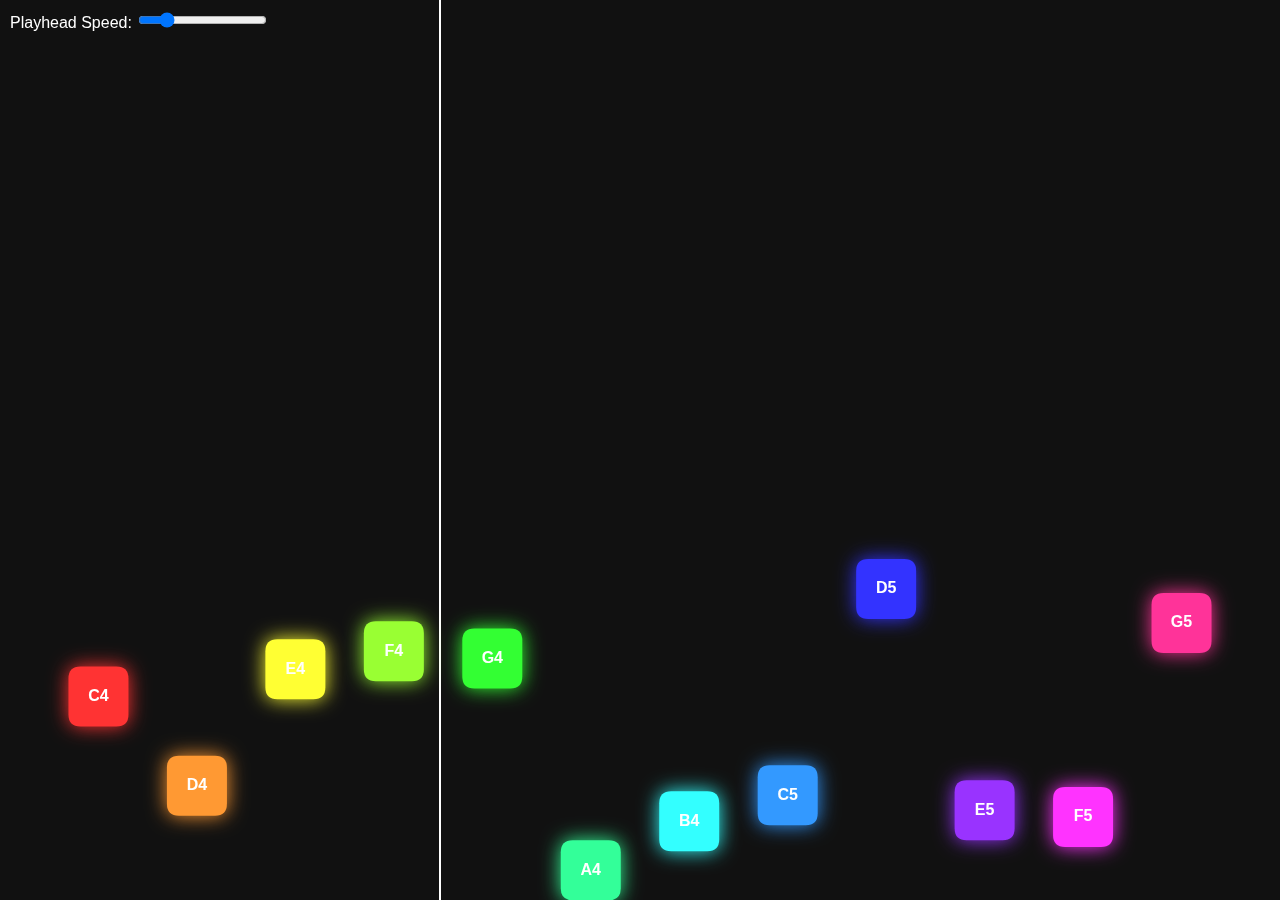
<file: index.html>
<!DOCTYPE html>
<html lang="en">
<head>
  <meta charset="UTF-8" />
  <meta name="viewport" content="width=device-width, initial-scale=1.0"/>
  <title>Stackable Music Blocks</title>
  <style>
    html, body {
      margin: 0;
      padding: 0;
      background: #111;
      overflow: hidden;
      font-family: sans-serif;
      color: white;
    }
    canvas {
      display: block;
      background: #111;
    }
    #speedControl {
      position: absolute;
      top: 10px;
      left: 10px;
      z-index: 10;
    }
  </style>
</head>
<body>
  <div id="speedControl">
    <label>
      Playhead Speed:
      <input type="range" id="speedSlider" min="1" max="50" value="10">
    </label>
  </div>
  <canvas id="canvas"></canvas>

  <script>
    const canvas = document.getElementById("canvas");
    const ctx = canvas.getContext("2d");
    let W = canvas.width = window.innerWidth;
    let H = canvas.height = window.innerHeight;

    window.addEventListener("resize", () => {
      W = canvas.width = window.innerWidth;
      H = canvas.height = window.innerHeight;
    });

    const BLOCK_COUNT = 12;
    const BLOCK_SIZE = 60;
    const GRAVITY = 0.7;
    const FRICTION = 0.9;
    const BOUNCE = 0.2;
    const NOTE_DURATION_MS = 250;

    const noteNames = [
      "C4", "D4", "E4", "F4",
      "G4", "A4", "B4", "C5",
      "D5", "E5", "F5", "G5"
    ];
    const notes = [
      261.63, 293.66, 329.63, 349.23,
      392.00, 440.00, 493.88, 523.25,
      587.33, 659.25, 698.46, 783.99
    ];

    let playheadX = 0;
    let playSpeed = Number(document.getElementById("speedSlider").value);

    document.getElementById("speedSlider").addEventListener("input", (e) => {
      playSpeed = Number(e.target.value);
    });

    let audioCtx;
    function ensureAudio() {
      if (!audioCtx) audioCtx = new (window.AudioContext || window.webkitAudioContext)();
    }
    function playTone(freq) {
      ensureAudio();
      const osc = audioCtx.createOscillator();
      const gain = audioCtx.createGain();
      osc.frequency.value = freq;
      osc.type = "sine";
      gain.gain.setValueAtTime(0.3, audioCtx.currentTime);
      gain.gain.exponentialRampToValueAtTime(0.001, audioCtx.currentTime + NOTE_DURATION_MS / 1000);
      osc.connect(gain);
      gain.connect(audioCtx.destination);
      osc.start();
      osc.stop(audioCtx.currentTime + NOTE_DURATION_MS / 1000);
    }

    class Block {
      constructor(x, noteIdx) {
        this.x = x;
        this.y = Math.random() * H * 0.4;
        this.vx = 0;
        this.vy = 0;
        this.noteIdx = noteIdx;
        this.color = `hsl(${noteIdx * 30}, 100%, 60%)`;
        this.isDragging = false;
        this.playLock = false;
      }

      get bottom() {
        return this.y + BLOCK_SIZE;
      }

      get right() {
        return this.x + BLOCK_SIZE;
      }

      intersectsPlayhead(px) {
        return px >= this.x && px <= this.x + BLOCK_SIZE;
      }

      update(blocks) {
        if (!this.isDragging) {
          this.vy += GRAVITY;

          let nextY = this.y + this.vy;
          let nextX = this.x + this.vx;

          for (let other of blocks) {
            if (other === this) continue;

            const collisionX = nextX < other.right && nextX + BLOCK_SIZE > other.x;
            const falling = this.vy > 0;
            const collisionY = nextY + BLOCK_SIZE > other.y && this.bottom <= other.y;

            if (falling && collisionX && collisionY) {
              this.vy = 0;
              this.y = other.y - BLOCK_SIZE;
              break;
            }
          }

          if (this.y + BLOCK_SIZE >= H) {
            this.y = H - BLOCK_SIZE;
            this.vy *= -BOUNCE;
            this.vx *= FRICTION;
          } else {
            this.y += this.vy;
          }

          if (this.x <= 0 || this.x + BLOCK_SIZE >= W) {
            this.vx *= -BOUNCE;
          }

          this.x += this.vx;
          this.vx *= 0.98;
          this.vy *= 0.98;
        }
      }

      draw() {
        const r = 12;
        ctx.beginPath();
        ctx.fillStyle = this.color;
        ctx.shadowColor = this.color;
        ctx.shadowBlur = 20;
        ctx.lineJoin = "round";
        ctx.roundRect?.(this.x, this.y, BLOCK_SIZE, BLOCK_SIZE, r) ||
          roundedRectFallback(ctx, this.x, this.y, BLOCK_SIZE, BLOCK_SIZE, r);
        ctx.fill();

        ctx.shadowBlur = 0;

        ctx.fillStyle = "#fff";
        ctx.font = "bold 16px sans-serif";
        ctx.textAlign = "center";
        ctx.textBaseline = "middle";
        ctx.fillText(noteNames[this.noteIdx], this.x + BLOCK_SIZE / 2, this.y + BLOCK_SIZE / 2);
      }
    }

    // Fallback for ctx.roundRect in some older browsers
    function roundedRectFallback(ctx, x, y, w, h, r) {
      ctx.beginPath();
      ctx.moveTo(x + r, y);
      ctx.lineTo(x + w - r, y);
      ctx.quadraticCurveTo(x + w, y, x + w, y + r);
      ctx.lineTo(x + w, y + h - r);
      ctx.quadraticCurveTo(x + w, y + h, x + w - r, y + h);
      ctx.lineTo(x + r, y + h);
      ctx.quadraticCurveTo(x, y + h, x, y + h - r);
      ctx.lineTo(x, y + r);
      ctx.quadraticCurveTo(x, y, x + r, y);
      ctx.closePath();
    }

    let blocks = [];
    function initBlocks() {
      blocks = [];
      for (let i = 0; i < BLOCK_COUNT; i++) {
        const x = (i + 1) * (W / (BLOCK_COUNT + 1)) - BLOCK_SIZE / 2;
        blocks.push(new Block(x, i));
      }
    }

    let dragTarget = null;
    let dragOffset = { x: 0, y: 0 };

    canvas.addEventListener("mousedown", (e) => {
      ensureAudio();
      const mx = e.clientX;
      const my = e.clientY;
      for (let b of [...blocks].reverse()) {
        if (mx >= b.x && mx <= b.x + BLOCK_SIZE &&
            my >= b.y && my <= b.y + BLOCK_SIZE) {
          dragTarget = b;
          b.isDragging = true;
          dragOffset.x = mx - b.x;
          dragOffset.y = my - b.y;
          b.vx = b.vy = 0;
          b.playLock = true;
          playTone(notes[b.noteIdx]);
          break;
        }
      }
    });

    canvas.addEventListener("mousemove", (e) => {
      if (dragTarget) {
        dragTarget.x = e.clientX - dragOffset.x;
        dragTarget.y = e.clientY - dragOffset.y;
      }
    });

    canvas.addEventListener("mouseup", () => {
      if (dragTarget) {
        dragTarget.isDragging = false;
        dragTarget.playLock = false;
        dragTarget = null;
      }
    });

    function animate() {
      ctx.clearRect(0, 0, W, H);

      ctx.strokeStyle = "#fff";
      ctx.lineWidth = 2;
      ctx.beginPath();
      ctx.moveTo(playheadX, 0);
      ctx.lineTo(playheadX, H);
      ctx.stroke();

      for (let b of blocks) {
        b.update(blocks);
        b.draw();
        if (!b.playLock && b.intersectsPlayhead(playheadX)) {
          playTone(notes[b.noteIdx]);
          b.playLock = true;
          setTimeout(() => b.playLock = false, NOTE_DURATION_MS);
        }
      }

      playheadX += playSpeed;
      if (playheadX > W) playheadX = 0;

      requestAnimationFrame(animate);
    }

    initBlocks();
    animate();
  </script>
</body>
</html>
</file>
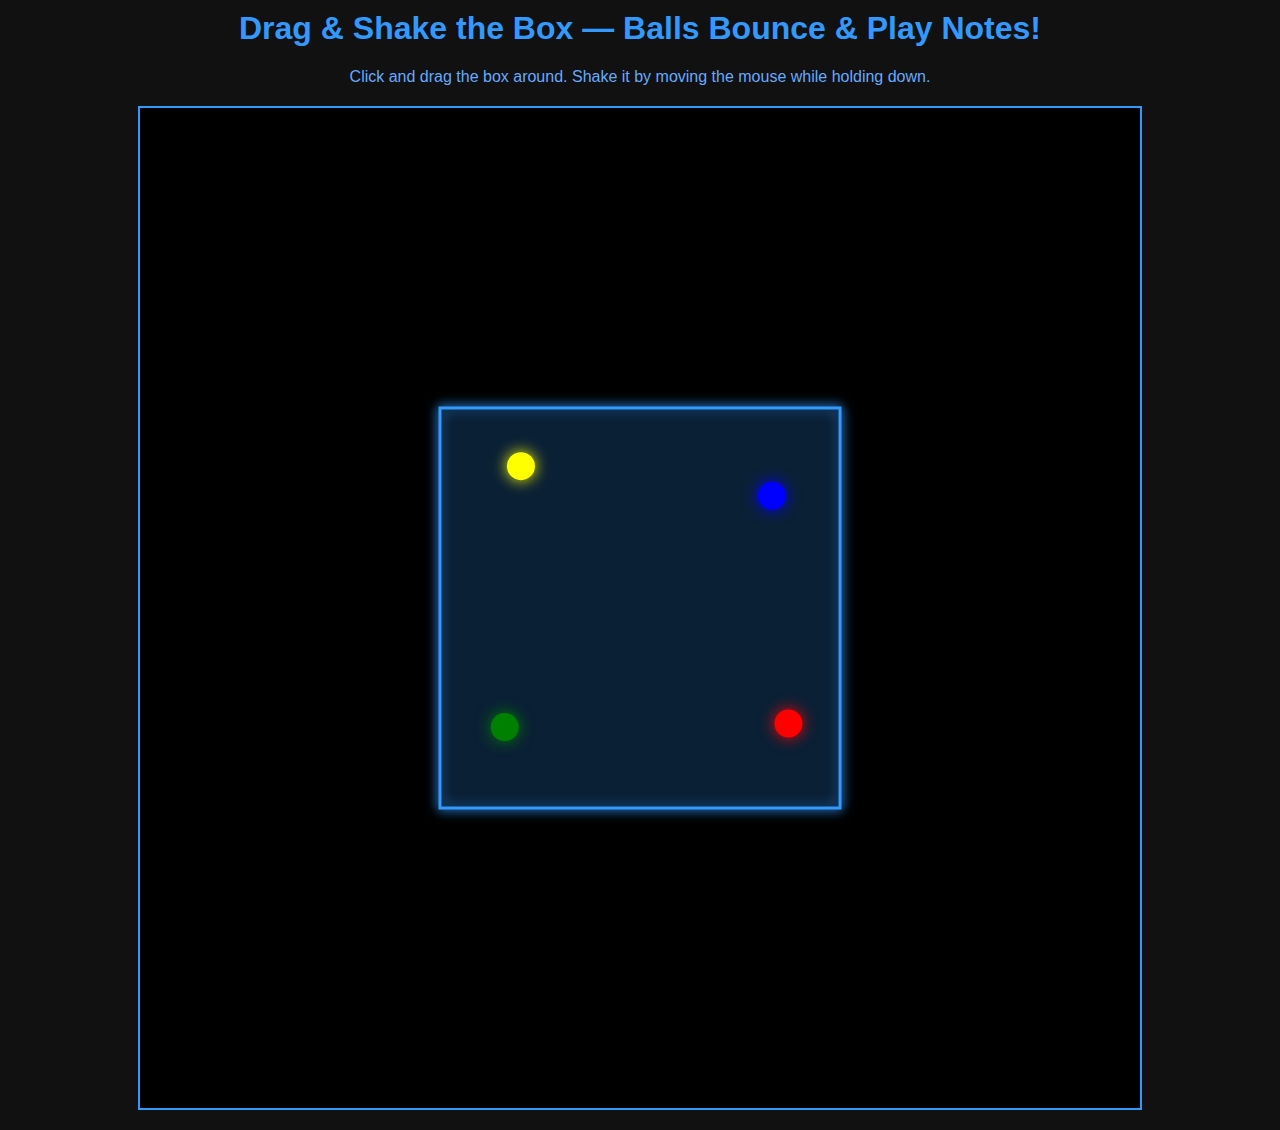
<file: bouncing.html>
<!DOCTYPE html>
<html lang="en">
<head>
<meta charset="UTF-8" />
<title>Drag & Shake the Box — Balls Bounce & Play Notes!</title>
<style>
  body {
    background: #111;
    color: #eee;
    font-family: Arial, sans-serif;
    text-align: center;
    margin: 0; padding: 0;
    user-select: none;
    -webkit-user-select: none;
  }
  canvas {
    background: #000;
    border: 2px solid #3399ff;
    display: block;
    margin: 20px auto;
    cursor: grab;
  }
  canvas:active {
    cursor: grabbing;
  }
  h1 {
    margin-top: 10px;
    color: #3399ff;
  }
  p {
    margin-top: 0;
    color: #66aaff;
  }
</style>
</head>
<body>
<h1>Drag & Shake the Box — Balls Bounce & Play Notes!</h1>
<p>Click and drag the box around. Shake it by moving the mouse while holding down.</p>
<canvas id="canvas" width="1000" height="1000"></canvas>

<script>
(() => {
  const canvas = document.getElementById("canvas");
  const ctx = canvas.getContext("2d");
  const W = canvas.width;
  const H = canvas.height;

  // Audio setup
  const audioCtx = new (window.AudioContext || window.webkitAudioContext)();

  function playNote(freq) {
    const osc = audioCtx.createOscillator();
    const gain = audioCtx.createGain();
    osc.type = "sine";
    osc.frequency.value = freq;
    gain.gain.setValueAtTime(0.15, audioCtx.currentTime);
    gain.gain.exponentialRampToValueAtTime(0.001, audioCtx.currentTime + 0.12);
    osc.connect(gain).connect(audioCtx.destination);
    osc.start();
    osc.stop(audioCtx.currentTime + 0.12);
  }

  // Box properties
  const boxSize = 400;
  const half = boxSize / 2;
  let boxX = W / 2;
  let boxY = H / 2;
  let boxVX = 0;
  let boxVY = 0;

  // Balls inside box in box-local coords
  const balls = [
    { x: 50, y: 50, vx: 150, vy: 100, r: 14, color: "red", freq: 261.63 },   // C4
    { x: -50, y: 60, vx: -130, vy: 90, r: 14, color: "green", freq: 329.63 }, // E4
    { x: 40, y: -40, vx: 140, vy: -110, r: 14, color: "blue", freq: 392.00 }, // G4
    { x: -60, y: -50, vx: -90, vy: -140, r: 14, color: "yellow", freq: 523.25 } // C5
  ];

  // Dragging state
  let isDragging = false;
  let dragStartX = 0;
  let dragStartY = 0;
  let lastDragX = 0;
  let lastDragY = 0;
  let lastTime = 0;

  // Velocity smoothing for fling
  let recentMoves = [];

  function clearRecentMoves() {
    recentMoves = [];
  }

  // Convert ball box coords to canvas coords for drawing
  function ballCanvasPos(ball) {
    return {
      x: boxX + ball.x,
      y: boxY + ball.y
    };
  }

  // Check if point is inside box
  function isInBox(x, y) {
    return x >= boxX - half && x <= boxX + half && y >= boxY - half && y <= boxY + half;
  }

  // Mouse handlers
  canvas.addEventListener("mousedown", e => {
    const mx = e.offsetX;
    const my = e.offsetY;
    if (isInBox(mx, my)) {
      isDragging = true;
      dragStartX = mx;
      dragStartY = my;
      lastDragX = mx;
      lastDragY = my;
      lastTime = performance.now();
      clearRecentMoves();
    }
  });

  window.addEventListener("mouseup", e => {
    if (isDragging) {
      isDragging = false;
      // Calculate velocity from recent moves for fling effect
      if (recentMoves.length >= 2) {
        const first = recentMoves[0];
        const last = recentMoves[recentMoves.length - 1];
        const dt = (last.time - first.time) / 1000;
        if (dt > 0) {
          boxVX = (last.x - first.x) / dt;
          boxVY = (last.y - first.y) / dt;
        }
      }
      clearRecentMoves();
    }
  });

  window.addEventListener("mousemove", e => {
    if (isDragging) {
      const mx = e.offsetX;
      const my = e.offsetY;
      const now = performance.now();
      // Move box by delta mouse
      const dx = mx - lastDragX;
      const dy = my - lastDragY;
      boxX += dx;
      boxY += dy;
      // Clamp box inside canvas so you can't drag it offscreen
      boxX = Math.min(Math.max(boxX, half), W - half);
      boxY = Math.min(Math.max(boxY, half), H - half);

      // Track recent moves for velocity
      recentMoves.push({ x: mx, y: my, time: now });
      if (recentMoves.length > 10) recentMoves.shift();

      // Continuously update box velocity from recent moves while dragging
      if (recentMoves.length >= 2) {
        const first = recentMoves[0];
        const last = recentMoves[recentMoves.length - 1];
        const dt = (last.time - first.time) / 1000;
        if (dt > 0) {
          boxVX = (last.x - first.x) / dt;
          boxVY = (last.y - first.y) / dt;
        }
      }

      lastDragX = mx;
      lastDragY = my;
      lastTime = now;
    }
  });

  // Physics update
  function update(dt) {
    if (!isDragging) {
      // Apply box velocity with friction
      boxX += boxVX * dt;
      boxY += boxVY * dt;
      boxVX *= 0.95;
      boxVY *= 0.95;

      // Clamp box inside canvas
      if (boxX < half) {
        boxX = half;
        boxVX = -boxVX * 0.7;
      }
      if (boxX > W - half) {
        boxX = W - half;
        boxVX = -boxVX * 0.7;
      }
      if (boxY < half) {
        boxY = half;
        boxVY = -boxVY * 0.7;
      }
      if (boxY > H - half) {
        boxY = H - half;
        boxVY = -boxVY * 0.7;
      }
    }

    // Balls update relative to box motion:
    balls.forEach(ball => {
      // Ball velocity is affected by box velocity — simulate inertial forces by subtracting boxVX/VY:
      ball.vx -= boxVX * dt * 5; // amplify effect
      ball.vy -= boxVY * dt * 5;

      // Update ball position relative to box
      ball.x += ball.vx * dt;
      ball.y += ball.vy * dt;

      // Collisions with box walls
      let collided = false;

      if (ball.x + ball.r > half) {
        ball.x = half - ball.r;
        ball.vx = -ball.vx * 0.85;
        collided = true;
      }
      if (ball.x - ball.r < -half) {
        ball.x = -half + ball.r;
        ball.vx = -ball.vx * 0.85;
        collided = true;
      }
      if (ball.y + ball.r > half) {
        ball.y = half - ball.r;
        ball.vy = -ball.vy * 0.85;
        collided = true;
      }
      if (ball.y - ball.r < -half) {
        ball.y = -half + ball.r;
        ball.vy = -ball.vy * 0.85;
        collided = true;
      }

      // Apply friction to ball velocity
      ball.vx *= 0.995;
      ball.vy *= 0.995;

      if (collided) {
        playNote(ball.freq);
      }
    });
  }

  // Draw everything
  function draw() {
    ctx.clearRect(0, 0, W, H);

    // Draw box
    ctx.strokeStyle = "#3399ff";
    ctx.lineWidth = 3;
    ctx.fillStyle = "rgba(0, 0, 0, 0.7)";
    ctx.shadowColor = "#3399ff";
    ctx.shadowBlur = 12;
    ctx.fillRect(boxX - half, boxY - half, boxSize, boxSize);
    ctx.strokeRect(boxX - half, boxY - half, boxSize, boxSize);
    ctx.shadowBlur = 0;

    // Draw balls
    balls.forEach(ball => {
      const pos = ballCanvasPos(ball);
      ctx.beginPath();
      ctx.fillStyle = ball.color;
      ctx.shadowColor = ball.color;
      ctx.shadowBlur = 15;
      ctx.arc(pos.x, pos.y, ball.r, 0, Math.PI * 2);
      ctx.fill();
      ctx.shadowBlur = 0;
    });
  }

  let lastTimestamp = 0;
  function animate(timestamp = 0) {
    if (!lastTimestamp) lastTimestamp = timestamp;
    const dt = (timestamp - lastTimestamp) / 1000;
    lastTimestamp = timestamp;

    update(dt);
    draw();

    requestAnimationFrame(animate);
  }

  animate();
})();
</script>
</body>
</html>
</file>
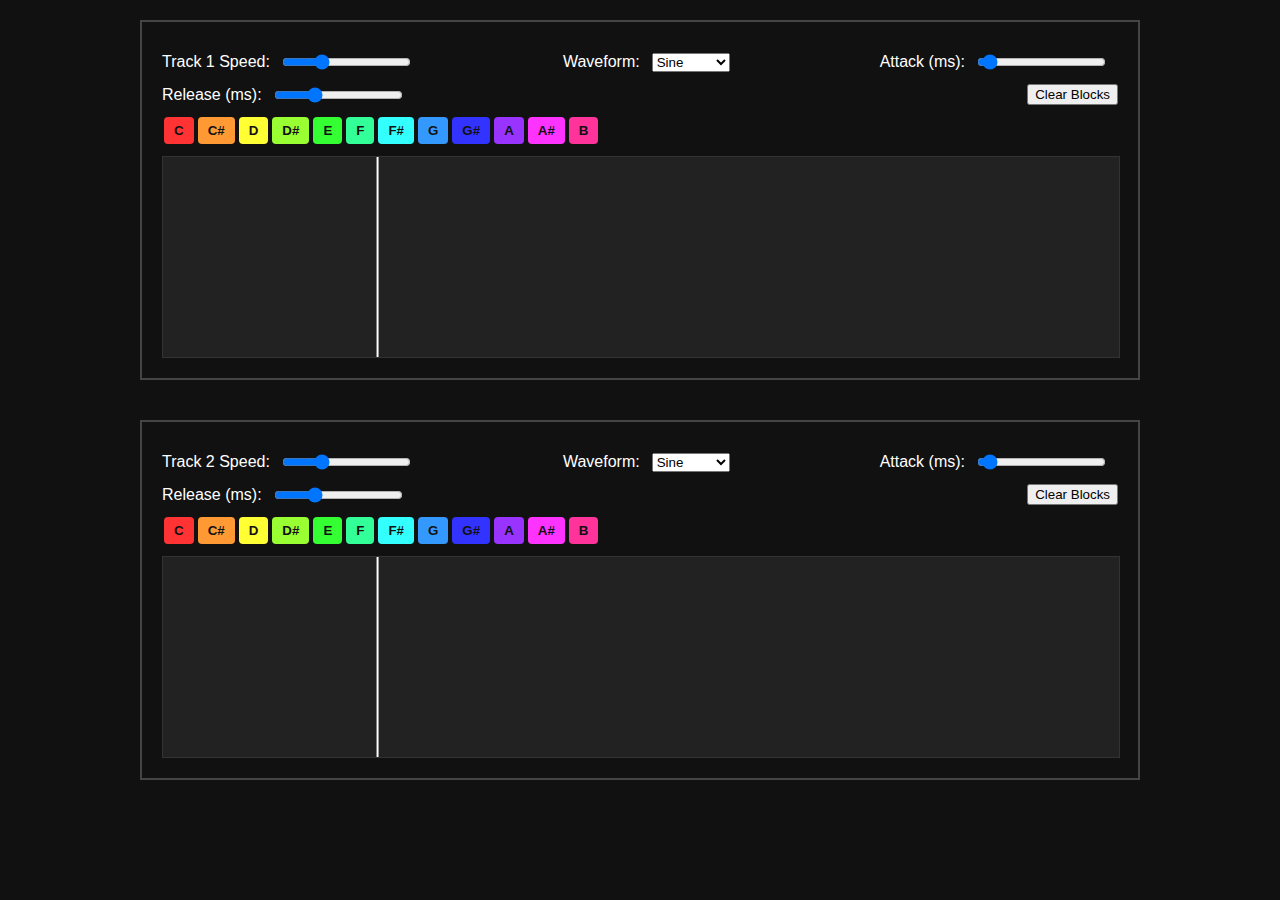
<file: sequencer.html>
<!DOCTYPE html>
<html lang="en">
<head>
  <meta charset="UTF-8" />
  <title>Block Music Tracks</title>
  <style>
    body {
      margin: 0;
      background: #111;
      font-family: sans-serif;
      color: white;
      display: flex;
      flex-direction: column;
      align-items: center;
      padding: 20px;
    }

    .track-container {
      border: 2px solid #444;
      padding: 20px;
      margin-bottom: 40px;
      width: 90%;
      max-width: 1000px;
      box-sizing: border-box;
    }

    canvas.track-canvas {
      width: 100%;
      height: 200px;
      display: block;
      background: #222;
      border: 1px solid #333;
      margin-top: 10px;
    }

    .toolbar {
      margin-top: 10px;
    }

    .note-button {
      padding: 6px 10px;
      margin: 2px;
      border: none;
      cursor: pointer;
      color: #111;
      font-weight: bold;
      border-radius: 4px;
    }

    .controls {
      display: flex;
      flex-wrap: wrap;
      justify-content: space-between;
      align-items: center;
      margin-top: 10px;
      gap: 12px;
    }

    .controls label {
      margin-right: 10px;
      display: flex;
      align-items: center;
      gap: 6px;
      white-space: nowrap;
    }

    select, input[type="range"] {
      cursor: pointer;
      margin-left: 6px;
    }
  </style>
</head>
<body>
  <div id="track1" class="track-container">
    <div class="controls">
      <label>Track 1 Speed: <input id="speed1" type="range" min="1" max="15" value="5" /></label>
      <label>Waveform:
        <select id="waveform1">
          <option value="sine" selected>Sine</option>
          <option value="square">Square</option>
          <option value="sawtooth">Sawtooth</option>
          <option value="triangle">Triangle</option>
        </select>
      </label>
      <label>Attack (ms):
        <input id="attack1" type="range" min="0" max="500" value="20" />
      </label>
      <label>Release (ms):
        <input id="release1" type="range" min="0" max="500" value="150" />
      </label>
      <button id="clear1">Clear Blocks</button>
    </div>
    <div class="toolbar" id="toolbar1"></div>
    <canvas id="canvas1" class="track-canvas"></canvas>
  </div>

  <div id="track2" class="track-container">
    <div class="controls">
      <label>Track 2 Speed: <input id="speed2" type="range" min="1" max="15" value="5" /></label>
      <label>Waveform:
        <select id="waveform2">
          <option value="sine" selected>Sine</option>
          <option value="square">Square</option>
          <option value="sawtooth">Sawtooth</option>
          <option value="triangle">Triangle</option>
        </select>
      </label>
      <label>Attack (ms):
        <input id="attack2" type="range" min="0" max="500" value="20" />
      </label>
      <label>Release (ms):
        <input id="release2" type="range" min="0" max="500" value="150" />
      </label>
      <button id="clear2">Clear Blocks</button>
    </div>
    <div class="toolbar" id="toolbar2"></div>
    <canvas id="canvas2" class="track-canvas"></canvas>
  </div>

  <script>
    const notes = [
      { name: "C", freq: 261.63 },
      { name: "C#", freq: 277.18 },
      { name: "D", freq: 293.66 },
      { name: "D#", freq: 311.13 },
      { name: "E", freq: 329.63 },
      { name: "F", freq: 349.23 },
      { name: "F#", freq: 369.99 },
      { name: "G", freq: 392.00 },
      { name: "G#", freq: 415.30 },
      { name: "A", freq: 440.00 },
      { name: "A#", freq: 466.16 },
      { name: "B", freq: 493.88 }
    ];

    const BLOCK_SIZE = 40;
    const NOTE_DURATION_MS = 200;
    let audioCtx = null;

    function ensureAudio() {
      if (!audioCtx) {
        audioCtx = new (window.AudioContext || window.webkitAudioContext)();
      }
    }

    function playTone(freq, waveform, attack, release) {
      ensureAudio();
      const osc = audioCtx.createOscillator();
      const gain = audioCtx.createGain();
      osc.type = waveform;
      osc.frequency.value = freq;
      osc.connect(gain);
      gain.connect(audioCtx.destination);

      const now = audioCtx.currentTime;
      const attackSec = attack / 1000;
      const releaseSec = release / 1000;
      const sustainTime = Math.max(0, 0.2 - attackSec - releaseSec);

      gain.gain.setValueAtTime(0, now);
      gain.gain.linearRampToValueAtTime(0.2, now + attackSec);
      gain.gain.setValueAtTime(0.2, now + attackSec + sustainTime);
      gain.gain.linearRampToValueAtTime(0, now + attackSec + sustainTime + releaseSec);

      osc.start(now);
      osc.stop(now + attackSec + sustainTime + releaseSec);
    }

    class Block {
      constructor(x, y, noteIdx, synthSettings) {
        this.x = x;
        this.y = y;
        this.vx = 0;
        this.vy = 0;
        this.noteIdx = noteIdx;
        this.isDragging = false;
        this.playLock = false;
        this.glow = 0;

        // synth settings per block
        this.waveform = synthSettings.waveform;
        this.attack = synthSettings.attack;
        this.release = synthSettings.release;
      }

      update(blocks, H, W) {
        if (!this.isDragging) {
          this.vy += 0.5; // gravity
          this.y += this.vy;
          this.x += this.vx;

          // simple ground collision
          if (this.y + BLOCK_SIZE > H) {
            this.y = H - BLOCK_SIZE;
            this.vy = 0;
          }

          // simple block collisions
          for (let other of blocks) {
            if (other !== this && this.collidesWith(other)) {
              const overlapY = (this.y + BLOCK_SIZE) - other.y;
              if (overlapY > 0 && this.vy > 0) {
                this.y -= overlapY;
                this.vy = 0;
              }
            }
          }
        }

        if (this.glow > 0) this.glow -= 0.05;
      }

      collidesWith(other) {
        return (
          this.x < other.x + BLOCK_SIZE &&
          this.x + BLOCK_SIZE > other.x &&
          this.y < other.y + BLOCK_SIZE &&
          this.y + BLOCK_SIZE > other.y
        );
      }

      draw(ctx) {
        const hue = this.noteIdx * 30;
        ctx.fillStyle = `hsl(${hue}, 100%, ${this.glow > 0 ? 80 : 60}%)`;
        ctx.fillRect(this.x, this.y, BLOCK_SIZE, BLOCK_SIZE);
      }

      intersectsPlayhead(px) {
        return px >= this.x && px <= this.x + BLOCK_SIZE;
      }
    }

    function setupTrack(canvasId, toolbarId, speedSliderId, waveformId, attackId, releaseId, clearBtnId) {
      const canvas = document.getElementById(canvasId);
      const ctx = canvas.getContext("2d");
      const toolbar = document.getElementById(toolbarId);
      const speedSlider = document.getElementById(speedSliderId);
      const waveformSelect = document.getElementById(waveformId);
      const attackSlider = document.getElementById(attackId);
      const releaseSlider = document.getElementById(releaseId);
      const clearBtn = document.getElementById(clearBtnId);

      const blocks = [];
      let W, H;

      function resizeCanvas() {
        const rect = canvas.getBoundingClientRect();
        canvas.width = rect.width;
        canvas.height = rect.height;
        W = rect.width;
        H = rect.height;
      }

      resizeCanvas();
      window.addEventListener("resize", resizeCanvas);

      let playheadX = 0;
      let playSpeed = Number(speedSlider.value);

      speedSlider.addEventListener("input", (e) => playSpeed = Number(e.target.value));

      // Default synth settings for this track
      let synthSettings = {
        waveform: waveformSelect.value,
        attack: Number(attackSlider.value),
        release: Number(releaseSlider.value)
      };

      waveformSelect.addEventListener("change", (e) => {
        synthSettings.waveform = e.target.value;
      });
      attackSlider.addEventListener("input", (e) => {
        synthSettings.attack = Number(e.target.value);
      });
      releaseSlider.addEventListener("input", (e) => {
        synthSettings.release = Number(e.target.value);
      });

      notes.forEach((note, i) => {
        const btn = document.createElement("button");
        btn.className = "note-button";
        btn.style.background = `hsl(${i * 30}, 100%, 60%)`;
        btn.innerText = note.name;
        btn.onclick = () => {
          ensureAudio();
          const x = 20 + Math.random() * (W - 40 - BLOCK_SIZE);
          blocks.push(new Block(x, 20, i, synthSettings));
        };
        toolbar.appendChild(btn);
      });

      clearBtn.addEventListener("click", () => {
        blocks.length = 0; // clear all blocks
      });

      let dragTarget = null;
      let dragOffset = { x: 0, y: 0 };

      canvas.addEventListener("mousedown", (e) => {
        const mx = e.offsetX;
        const my = e.offsetY;
        for (let b of [...blocks].reverse()) {
          if (mx >= b.x && mx <= b.x + BLOCK_SIZE && my >= b.y && my <= b.y + BLOCK_SIZE) {
            dragTarget = b;
            b.isDragging = true;
            dragOffset = { x: mx - b.x, y: my - b.y };
            b.vx = b.vy = 0;
            playTone(notes[b.noteIdx].freq, b.waveform, b.attack, b.release);
            b.glow = 1;
            break;
          }
        }
      });

      canvas.addEventListener("mousemove", (e) => {
        if (dragTarget) {
          dragTarget.x = e.offsetX - dragOffset.x;
          dragTarget.y = e.offsetY - dragOffset.y;
        }
      });

      canvas.addEventListener("mouseup", () => {
        if (dragTarget) {
          dragTarget.isDragging = false;
          dragTarget = null;
        }
      });

      function animate() {
        ctx.clearRect(0, 0, W, H);

        for (let b of blocks) {
          b.update(blocks, H, W);
          b.draw(ctx);
          if (!b.playLock && b.intersectsPlayhead(playheadX)) {
            playTone(notes[b.noteIdx].freq, b.waveform, b.attack, b.release);
            b.playLock = true;
            b.glow = 1;
            setTimeout(() => b.playLock = false, NOTE_DURATION_MS);
          }
        }

        ctx.strokeStyle = "#fff";
        ctx.lineWidth = 2;
        ctx.beginPath();
        ctx.moveTo(playheadX, 0);
        ctx.lineTo(playheadX, H);
        ctx.stroke();

        playheadX += playSpeed;
        if (playheadX > W) playheadX = 0;

        requestAnimationFrame(animate);
      }

      animate();
    }

    setupTrack("canvas1", "toolbar1", "speed1", "waveform1", "attack1", "release1", "clear1");
    setupTrack("canvas2", "toolbar2", "speed2", "waveform2", "attack2", "release2", "clear2");
  </script>
</body>
</html>
</file>
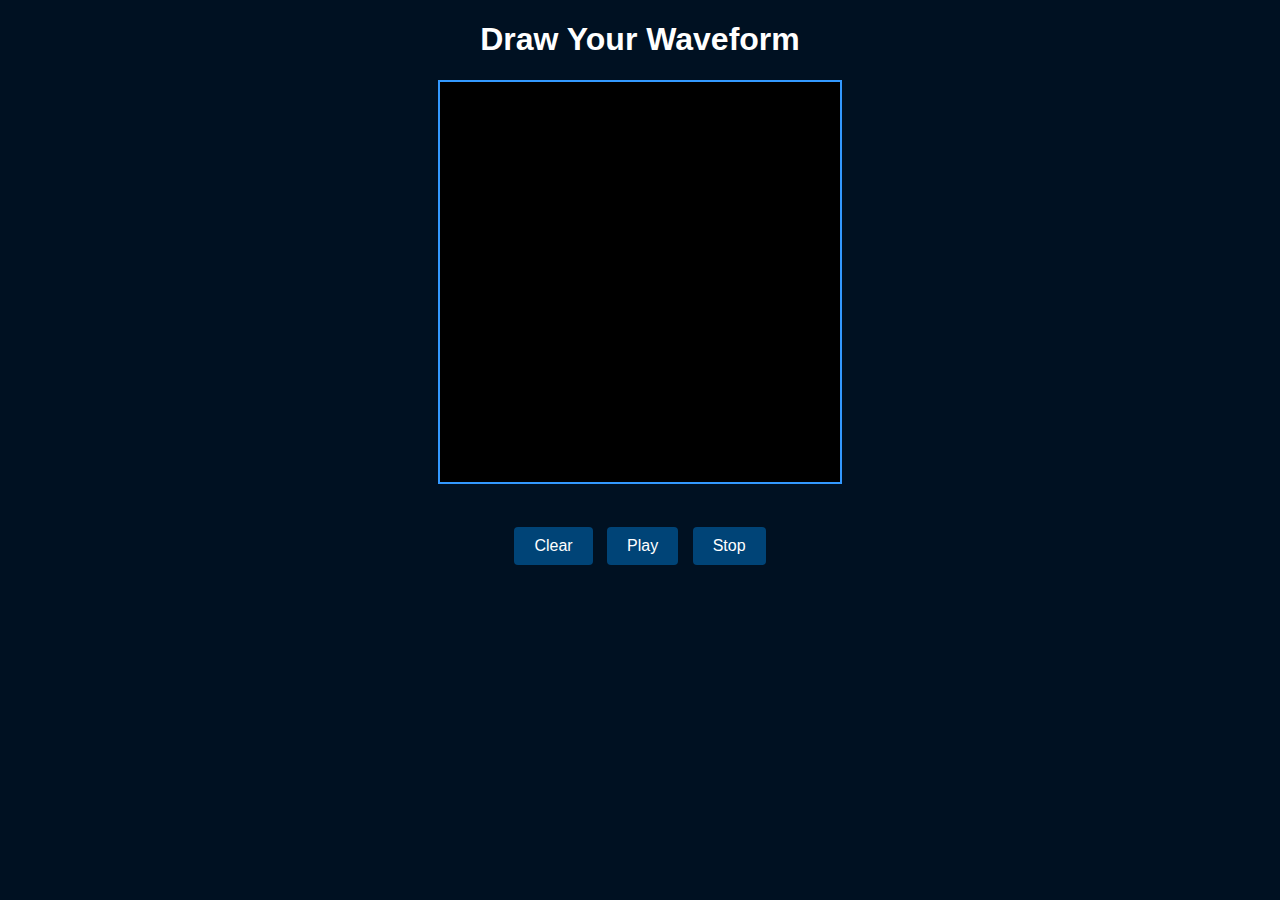
<file: wavetable.html>
<!DOCTYPE html>
<html lang="en">
<head>
<meta charset="UTF-8">
<title>Draw Your Oscillator</title>
<style>
  body {
    background: #001122;
    color: white;
    font-family: sans-serif;
    text-align: center;
    margin: 0;
    padding: 0;
  }
  #drawCanvas {
    border: 2px solid #3399ff;
    background: black;
    display: block;
    margin: 20px auto;
    touch-action: none;
  }
  button {
    background: #004477;
    color: white;
    border: none;
    padding: 10px 20px;
    margin: 5px;
    font-size: 16px;
    cursor: pointer;
    border-radius: 4px;
  }
  button:hover {
    background: #0066aa;
  }
</style>
</head>
<body>

<h1>Draw Your Waveform</h1>
<canvas id="drawCanvas" width="400" height="400"></canvas><br>
<button id="clearBtn">Clear</button>
<button id="playBtn">Play</button>
<button id="stopBtn">Stop</button>

<script>
const canvas = document.getElementById("drawCanvas");
const ctx = canvas.getContext("2d");
let drawing = false;
let points = [];
let audioCtx, osc, gainNode;

// Draw stored waveform
function redraw() {
  ctx.fillStyle = "black";
  ctx.fillRect(0, 0, canvas.width, canvas.height);
  ctx.strokeStyle = "#00ccff";
  ctx.lineWidth = 2;
  ctx.beginPath();
  for (let i = 0; i < points.length; i++) {
    const [x, y] = points[i];
    if (i === 0) {
      ctx.moveTo(x, y);
    } else {
      ctx.lineTo(x, y);
    }
  }
  ctx.stroke();
}

function getMousePos(e) {
  const rect = canvas.getBoundingClientRect();
  return {
    x: e.clientX - rect.left,
    y: e.clientY - rect.top
  };
}

function getTouchPos(e) {
  const rect = canvas.getBoundingClientRect();
  const touch = e.touches[0];
  return {
    x: touch.clientX - rect.left,
    y: touch.clientY - rect.top
  };
}

// Mouse/touch events with clear-on-new-drawing
canvas.addEventListener("mousedown", e => {
  drawing = true;
  points = []; // clear immediately
  const pos = getMousePos(e);
  points.push([pos.x, pos.y]);
  redraw();
});
canvas.addEventListener("mousemove", e => {
  if (!drawing) return;
  const pos = getMousePos(e);
  points.push([pos.x, pos.y]);
  redraw();
});
canvas.addEventListener("mouseup", () => drawing = false);
canvas.addEventListener("mouseleave", () => drawing = false);

canvas.addEventListener("touchstart", e => {
  e.preventDefault();
  drawing = true;
  points = []; // clear immediately
  const pos = getTouchPos(e);
  points.push([pos.x, pos.y]);
  redraw();
});
canvas.addEventListener("touchmove", e => {
  e.preventDefault();
  if (!drawing) return;
  const pos = getTouchPos(e);
  points.push([pos.x, pos.y]);
  redraw();
});
canvas.addEventListener("touchend", () => drawing = false);

// Manual clear button
document.getElementById("clearBtn").addEventListener("click", () => {
  points = [];
  redraw();
});

// Convert drawing to waveform and play
document.getElementById("playBtn").addEventListener("click", () => {
  if (points.length < 2) return;

  if (!audioCtx) audioCtx = new (window.AudioContext || window.webkitAudioContext)();

  // Resample to a Float32Array wavetable
  const tableSize = 2048;
  const waveform = new Float32Array(tableSize);
  for (let i = 0; i < tableSize; i++) {
    const t = i / (tableSize - 1);
    const xPos = t * (canvas.width - 1);
    let closest = points.reduce((a, b) => Math.abs(b[0] - xPos) < Math.abs(a[0] - xPos) ? b : a);
    const normY = 1 - (closest[1] / canvas.height);
    waveform[i] = (normY - 0.5) * 2;
  }

  // Crossfade start/end for seamless loop
  const fadeLen = 50;
  for (let i = 0; i < fadeLen; i++) {
    const fadeIn = i / fadeLen;
    const fadeOut = 1 - fadeIn;
    const startVal = waveform[i];
    const endVal = waveform[tableSize - fadeLen + i];
    const avg = startVal * fadeIn + endVal * fadeOut;
    waveform[i] = avg;
    waveform[tableSize - fadeLen + i] = avg;
  }

  const periodicWave = audioCtx.createPeriodicWave(waveform, new Float32Array(tableSize), { disableNormalization: true });

  // Oscillator + gain envelope
  osc = audioCtx.createOscillator();
  gainNode = audioCtx.createGain();
  osc.setPeriodicWave(periodicWave);

  gainNode.gain.setValueAtTime(0, audioCtx.currentTime);
  gainNode.gain.linearRampToValueAtTime(0.8, audioCtx.currentTime + 0.02);
  gainNode.gain.linearRampToValueAtTime(0.8, audioCtx.currentTime + 1e6);

  osc.connect(gainNode).connect(audioCtx.destination);
  osc.start();
});

// Stop with fade-out
document.getElementById("stopBtn").addEventListener("click", () => {
  if (osc) {
    gainNode.gain.cancelScheduledValues(audioCtx.currentTime);
    gainNode.gain.setValueAtTime(gainNode.gain.value, audioCtx.currentTime);
    gainNode.gain.linearRampToValueAtTime(0, audioCtx.currentTime + 0.02);
    osc.stop(audioCtx.currentTime + 0.03);
    osc = null;
  }
});

redraw();
</script>

</body>
</html>
</file>
